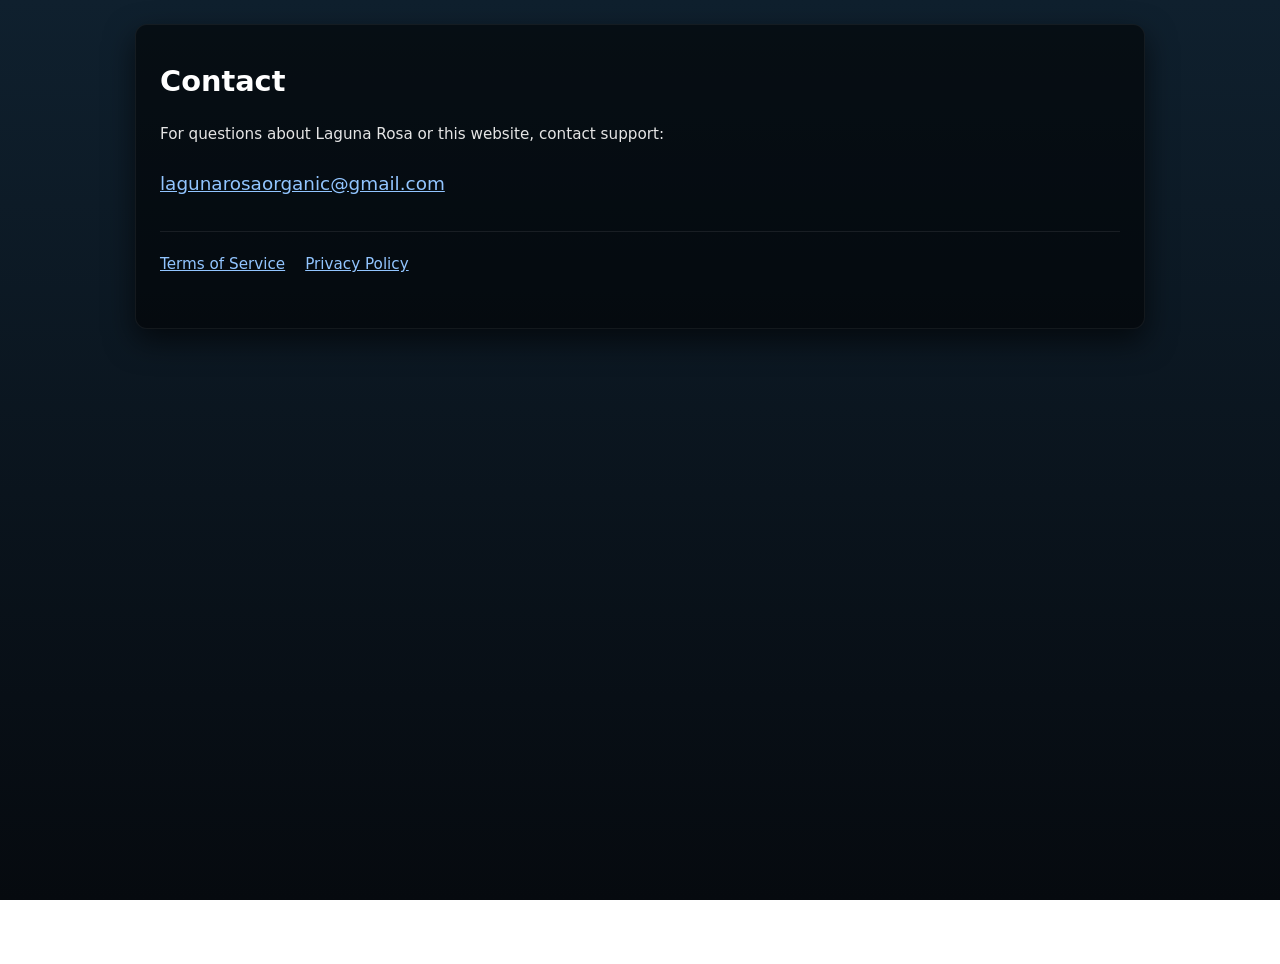
<file: contact.html>
<!DOCTYPE html>
<html lang="en">
<head>
  <meta charset="UTF-8">
  <meta name="viewport" content="width=device-width, initial-scale=1.0">
  <link rel="canonical" href="https://lagunarosagame.com/contact.html">
  <meta name="description" content="Contact Laguna Rosa support: lagunarosaorganic@gmail.com">
  <title>Contact — Laguna Rosa</title>

  <script src="js/yandex-metrika.js" data-counter-id="109373187"></script>
  <style>
    html {
      min-height: 100%;
    }

    body {
      margin: 0;
      padding: 24px 16px 40px;
      min-height: 100vh;
      font-family: system-ui, -apple-system, BlinkMacSystemFont, "Segoe UI", sans-serif;
      line-height: 1.7;
      color: #f5f5f5;
      background: linear-gradient(180deg, #0f202e 0%, #060a0f 100%);
      background-attachment: fixed;
    }

    main {
      max-width: 960px;
      margin: 0 auto;
      background: rgba(0, 0, 0, 0.55);
      padding: 32px 24px 40px;
      box-shadow: 0 12px 30px rgba(0, 0, 0, 0.6);
      border-radius: 12px;
      border: 1px solid rgba(255, 255, 255, 0.06);
    }

    h1 {
      margin-top: 0;
      margin-bottom: 16px;
      font-size: 1.8rem;
      font-weight: 700;
      color: #ffffff;
    }

    p {
      margin: 0 0 10px;
      font-size: 0.95rem;
      color: #e5e5e5;
    }

    a {
      color: #92c5ff;
      text-decoration: underline;
    }

    a:hover {
      text-decoration: none;
      color: #cde2ff;
    }

    .email-main {
      margin: 20px 0 8px;
      font-size: 1.15rem;
      word-break: break-all;
    }

    .cross-links {
      margin-top: 32px;
      padding-top: 20px;
      border-top: 1px solid rgba(255, 255, 255, 0.08);
      font-size: 0.95rem;
    }

    .cross-links a + a {
      margin-left: 1em;
    }

    @media (max-width: 768px) {
      body {
        padding: 16px 12px 32px;
      }

      main {
        padding: 24px 16px 32px;
      }

      h1 {
        font-size: 1.4rem;
      }
    }
  </style>
</head>
<body>
  <noscript><div><img src="https://mc.yandex.ru/watch/109373187" style="position:absolute;left:-9999px;" alt="" /></div></noscript>
  <main>
    <h1>Contact</h1>

    <p>For questions about Laguna Rosa or this website, contact support:</p>

    <p class="email-main"><a href="mailto:lagunarosaorganic@gmail.com">lagunarosaorganic@gmail.com</a></p>

    <p class="cross-links">
      <a href="terms-of-use.html">Terms of Service</a>
      <a href="privacy.html">Privacy Policy</a>
    </p>
  </main>
</body>
</html>
</file>
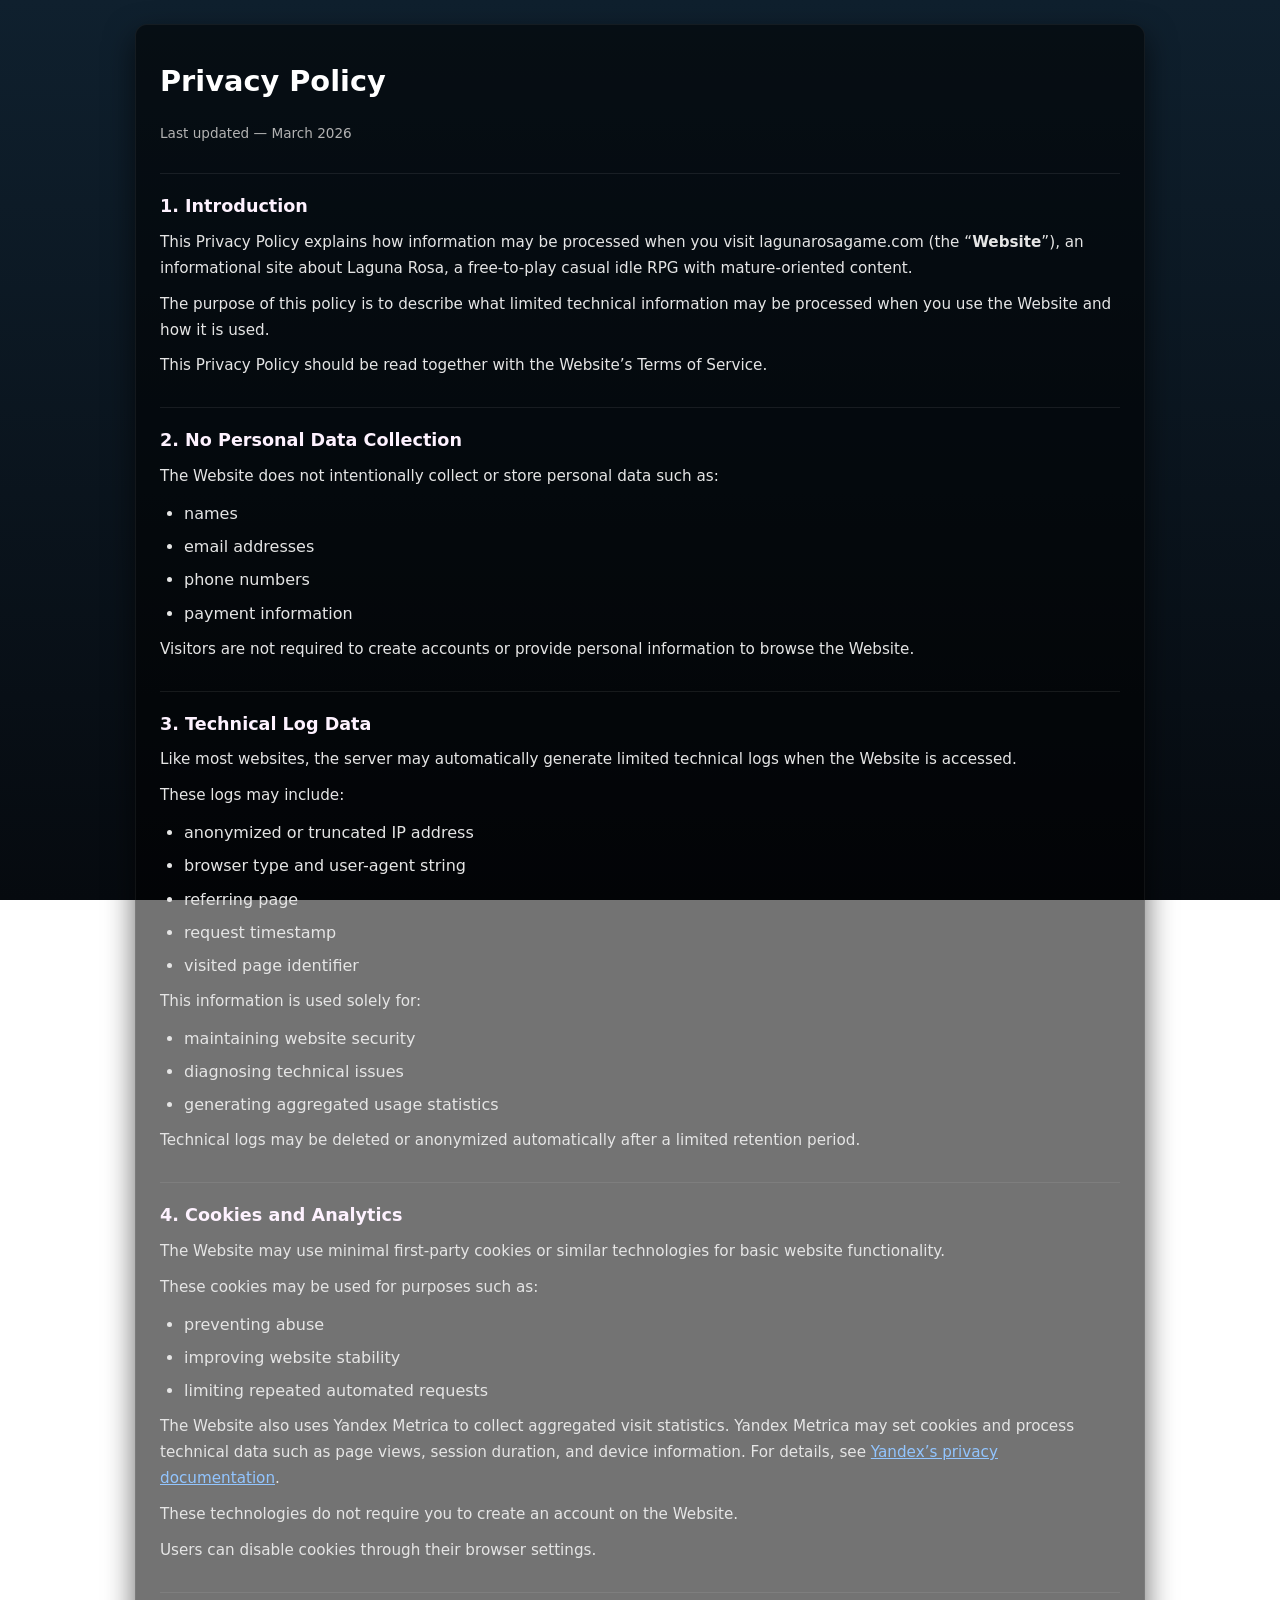
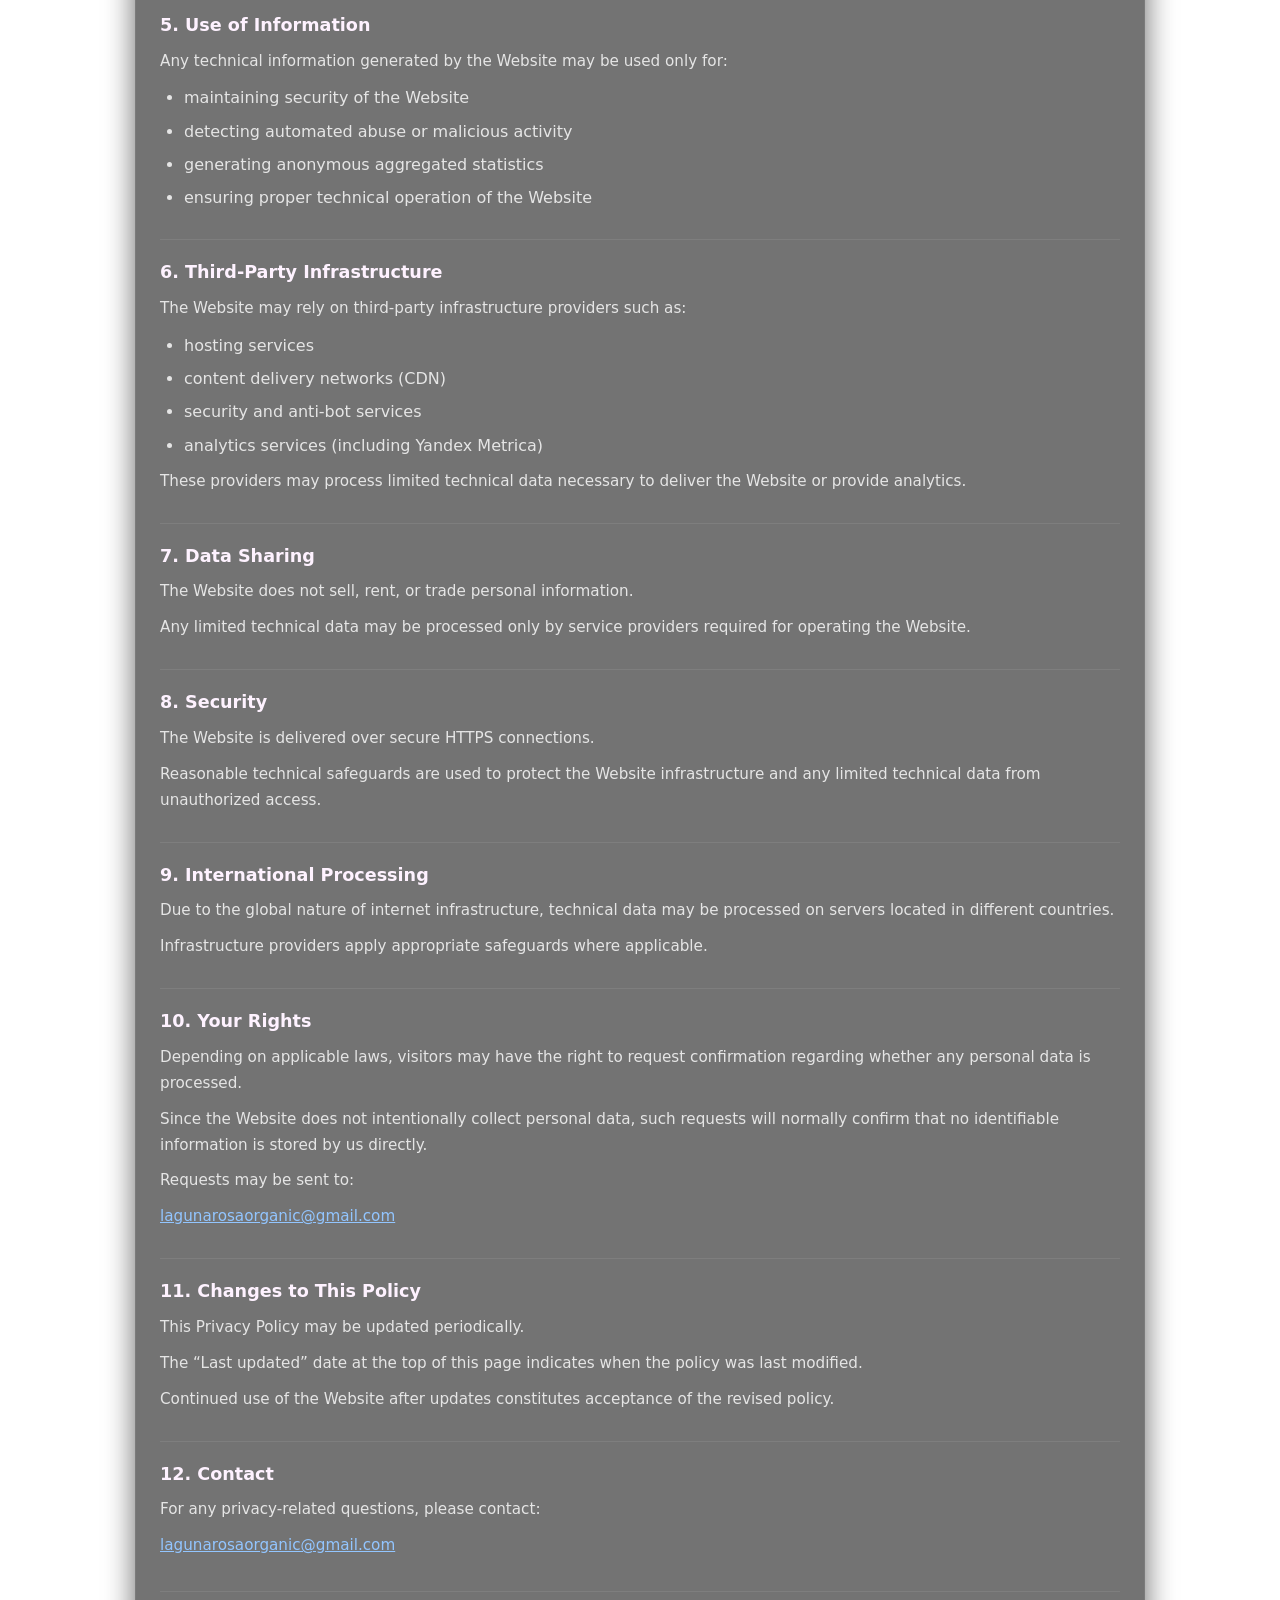
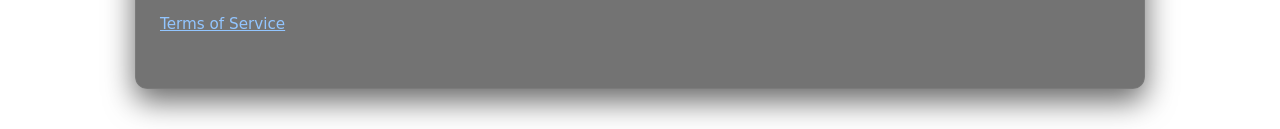
<file: privacy.html>
<!DOCTYPE html>
<html lang="en">
<head>
  <meta charset="UTF-8">
  <meta name="viewport" content="width=device-width, initial-scale=1.0">
  <link rel="canonical" href="https://lagunarosagame.com/privacy.html">
  <meta name="description" content="Privacy Policy for Laguna Rosa — how we process technical data and protect visitors using our free-to-play idle RPG website.">
  <title>Privacy Policy — Laguna Rosa</title>

  <script src="js/yandex-metrika.js" data-counter-id="109373187"></script>
  <style>
    html {
      min-height: 100%;
    }

    body {
      margin: 0;
      padding: 24px 16px 40px;
      min-height: 100vh;
      font-family: system-ui, -apple-system, BlinkMacSystemFont, "Segoe UI", sans-serif;
      line-height: 1.7;
      color: #f5f5f5;
      background: linear-gradient(180deg, #0f202e 0%, #060a0f 100%);
      background-attachment: fixed;
    }

    main {
      max-width: 960px;
      margin: 0 auto;
      background: rgba(0, 0, 0, 0.55);
      padding: 32px 24px 40px;
      box-shadow: 0 12px 30px rgba(0, 0, 0, 0.6);
      border-radius: 12px;
      border: 1px solid rgba(255, 255, 255, 0.06);
    }

    h1 {
      margin-top: 0;
      margin-bottom: 16px;
      font-size: 1.8rem;
      font-weight: 700;
      color: #ffffff;
    }

    h2 {
      margin-top: 28px;
      margin-bottom: 8px;
      font-size: 1.1rem;
      font-weight: 700;
      color: #fef2ff;
      border-top: 1px solid rgba(255, 255, 255, 0.08);
      padding-top: 18px;
    }

    p {
      margin: 0 0 10px;
      font-size: 0.95rem;
      color: #e5e5e5;
    }

    ul {
      margin: 10px 0;
      padding-left: 24px;
      color: #e5e5e5;
    }

    li {
      margin-bottom: 6px;
    }

    a {
      color: #92c5ff;
      text-decoration: underline;
    }

    a:hover {
      text-decoration: none;
      color: #cde2ff;
    }

    .privacy-updated {
      font-size: 0.85rem;
      color: #b3b3b3;
      margin-bottom: 16px;
    }

    .cross-links {
      margin-top: 32px;
      padding-top: 20px;
      border-top: 1px solid rgba(255, 255, 255, 0.08);
      font-size: 0.95rem;
    }

    @media (max-width: 768px) {
      body {
        padding: 16px 12px 32px;
      }

      main {
        padding: 24px 16px 32px;
      }

      h1 {
        font-size: 1.4rem;
      }

      h2 {
        font-size: 1rem;
      }
    }
  </style>
</head>
<body>
  <noscript><div><img src="https://mc.yandex.ru/watch/109373187" style="position:absolute;left:-9999px;" alt="" /></div></noscript>
  <main>
    <h1>Privacy Policy</h1>
    <p class="privacy-updated">Last updated — March 2026</p>

    <h2>1. Introduction</h2>
    <p>This Privacy Policy explains how information may be processed when you visit lagunarosagame.com (the “<strong>Website</strong>”), an informational site about Laguna Rosa, a free-to-play casual idle RPG with mature-oriented content.</p>
    <p>The purpose of this policy is to describe what limited technical information may be processed when you use the Website and how it is used.</p>
    <p>This Privacy Policy should be read together with the Website’s Terms of Service.</p>

    <h2>2. No Personal Data Collection</h2>
    <p>The Website does not intentionally collect or store personal data such as:</p>
    <ul>
      <li>names</li>
      <li>email addresses</li>
      <li>phone numbers</li>
      <li>payment information</li>
    </ul>
    <p>Visitors are not required to create accounts or provide personal information to browse the Website.</p>

    <h2>3. Technical Log Data</h2>
    <p>Like most websites, the server may automatically generate limited technical logs when the Website is accessed.</p>
    <p>These logs may include:</p>
    <ul>
      <li>anonymized or truncated IP address</li>
      <li>browser type and user-agent string</li>
      <li>referring page</li>
      <li>request timestamp</li>
      <li>visited page identifier</li>
    </ul>
    <p>This information is used solely for:</p>
    <ul>
      <li>maintaining website security</li>
      <li>diagnosing technical issues</li>
      <li>generating aggregated usage statistics</li>
    </ul>
    <p>Technical logs may be deleted or anonymized automatically after a limited retention period.</p>

    <h2>4. Cookies and Analytics</h2>
    <p>The Website may use minimal first-party cookies or similar technologies for basic website functionality.</p>
    <p>These cookies may be used for purposes such as:</p>
    <ul>
      <li>preventing abuse</li>
      <li>improving website stability</li>
      <li>limiting repeated automated requests</li>
    </ul>
    <p>The Website also uses Yandex Metrica to collect aggregated visit statistics. Yandex Metrica may set cookies and process technical data such as page views, session duration, and device information. For details, see <a href="https://yandex.com/legal/confidential/" target="_blank" rel="noopener noreferrer">Yandex’s privacy documentation</a>.</p>
    <p>These technologies do not require you to create an account on the Website.</p>
    <p>Users can disable cookies through their browser settings.</p>

    <h2>5. Use of Information</h2>
    <p>Any technical information generated by the Website may be used only for:</p>
    <ul>
      <li>maintaining security of the Website</li>
      <li>detecting automated abuse or malicious activity</li>
      <li>generating anonymous aggregated statistics</li>
      <li>ensuring proper technical operation of the Website</li>
    </ul>

    <h2>6. Third-Party Infrastructure</h2>
    <p>The Website may rely on third-party infrastructure providers such as:</p>
    <ul>
      <li>hosting services</li>
      <li>content delivery networks (CDN)</li>
      <li>security and anti-bot services</li>
      <li>analytics services (including Yandex Metrica)</li>
    </ul>
    <p>These providers may process limited technical data necessary to deliver the Website or provide analytics.</p>

    <h2>7. Data Sharing</h2>
    <p>The Website does not sell, rent, or trade personal information.</p>
    <p>Any limited technical data may be processed only by service providers required for operating the Website.</p>

    <h2>8. Security</h2>
    <p>The Website is delivered over secure HTTPS connections.</p>
    <p>Reasonable technical safeguards are used to protect the Website infrastructure and any limited technical data from unauthorized access.</p>

    <h2>9. International Processing</h2>
    <p>Due to the global nature of internet infrastructure, technical data may be processed on servers located in different countries.</p>
    <p>Infrastructure providers apply appropriate safeguards where applicable.</p>

    <h2>10. Your Rights</h2>
    <p>Depending on applicable laws, visitors may have the right to request confirmation regarding whether any personal data is processed.</p>
    <p>Since the Website does not intentionally collect personal data, such requests will normally confirm that no identifiable information is stored by us directly.</p>
    <p>Requests may be sent to:</p>
    <p><a href="mailto:lagunarosaorganic@gmail.com">lagunarosaorganic@gmail.com</a></p>

    <h2>11. Changes to This Policy</h2>
    <p>This Privacy Policy may be updated periodically.</p>
    <p>The “Last updated” date at the top of this page indicates when the policy was last modified.</p>
    <p>Continued use of the Website after updates constitutes acceptance of the revised policy.</p>

    <h2>12. Contact</h2>
    <p>For any privacy-related questions, please contact:</p>
    <p><a href="mailto:lagunarosaorganic@gmail.com">lagunarosaorganic@gmail.com</a></p>

    <p class="cross-links"><a href="terms-of-use.html">Terms of Service</a></p>
  </main>
</body>
</html>
</file>
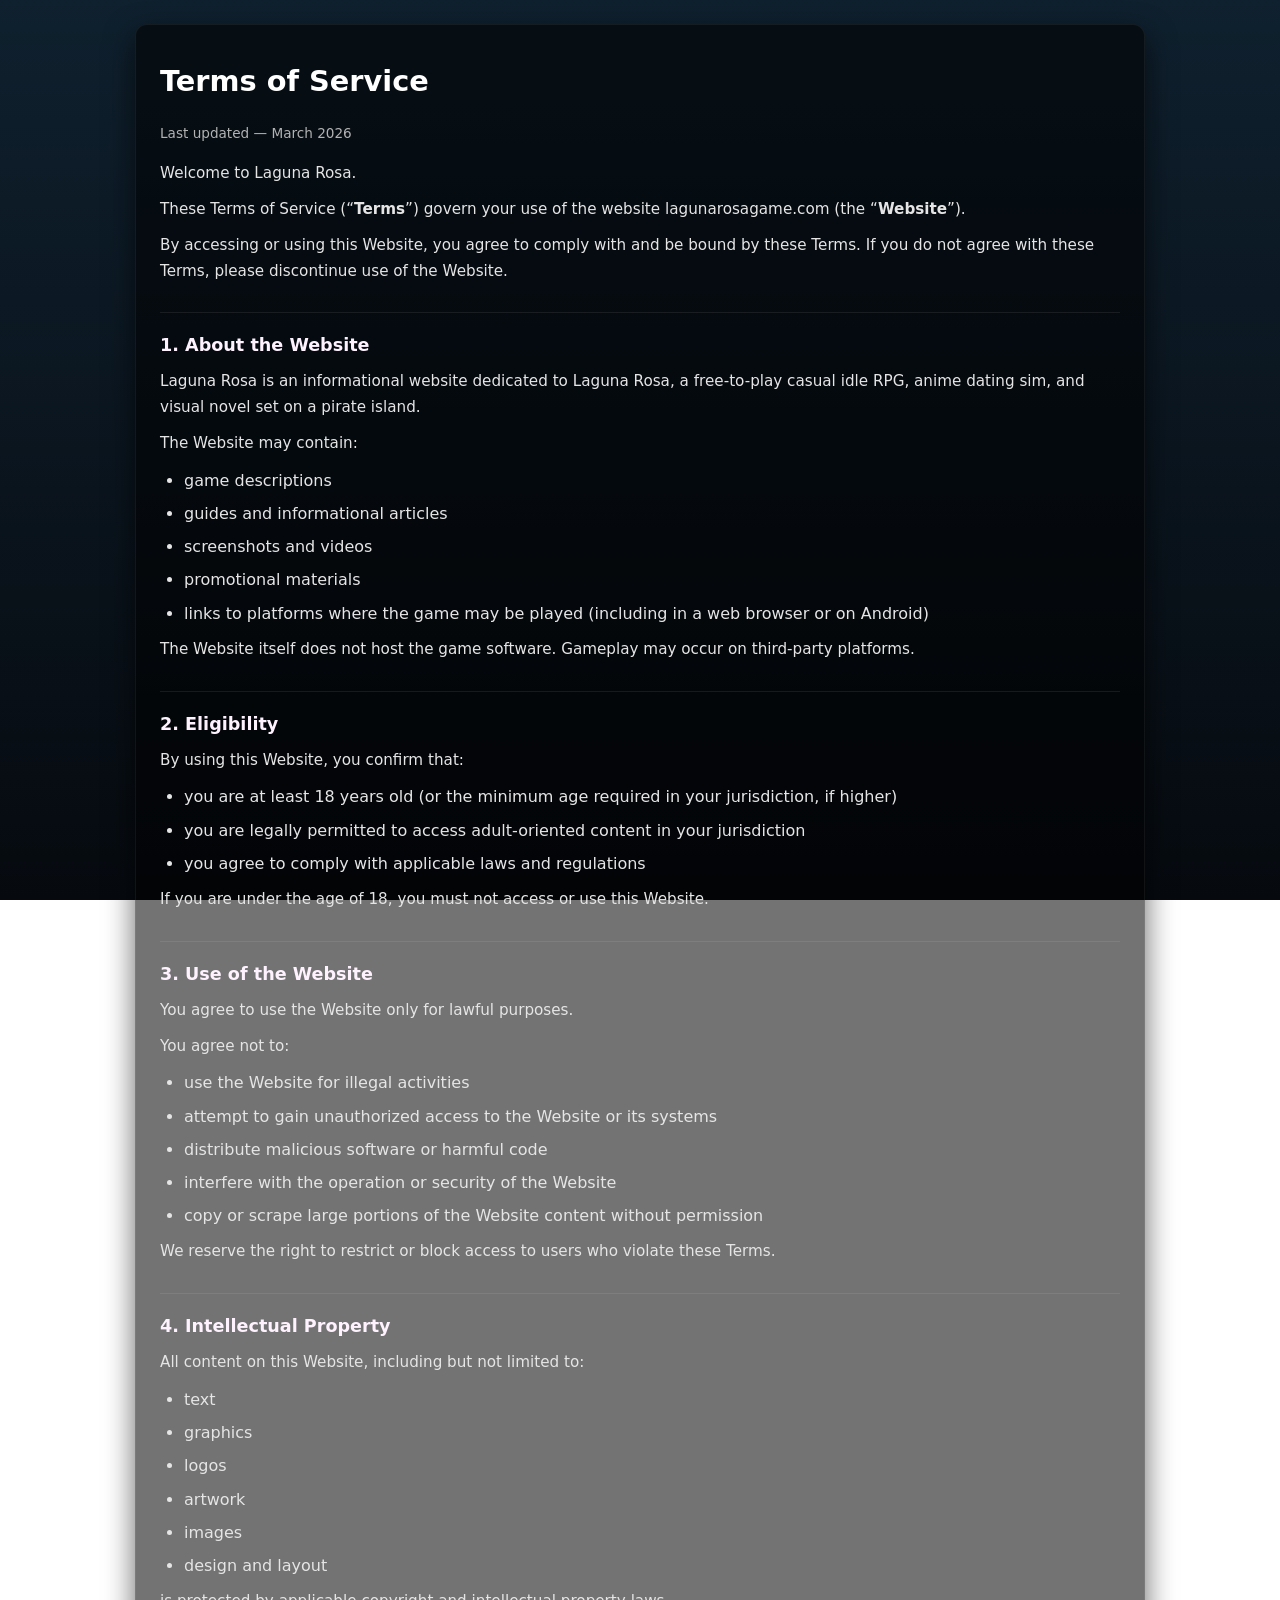
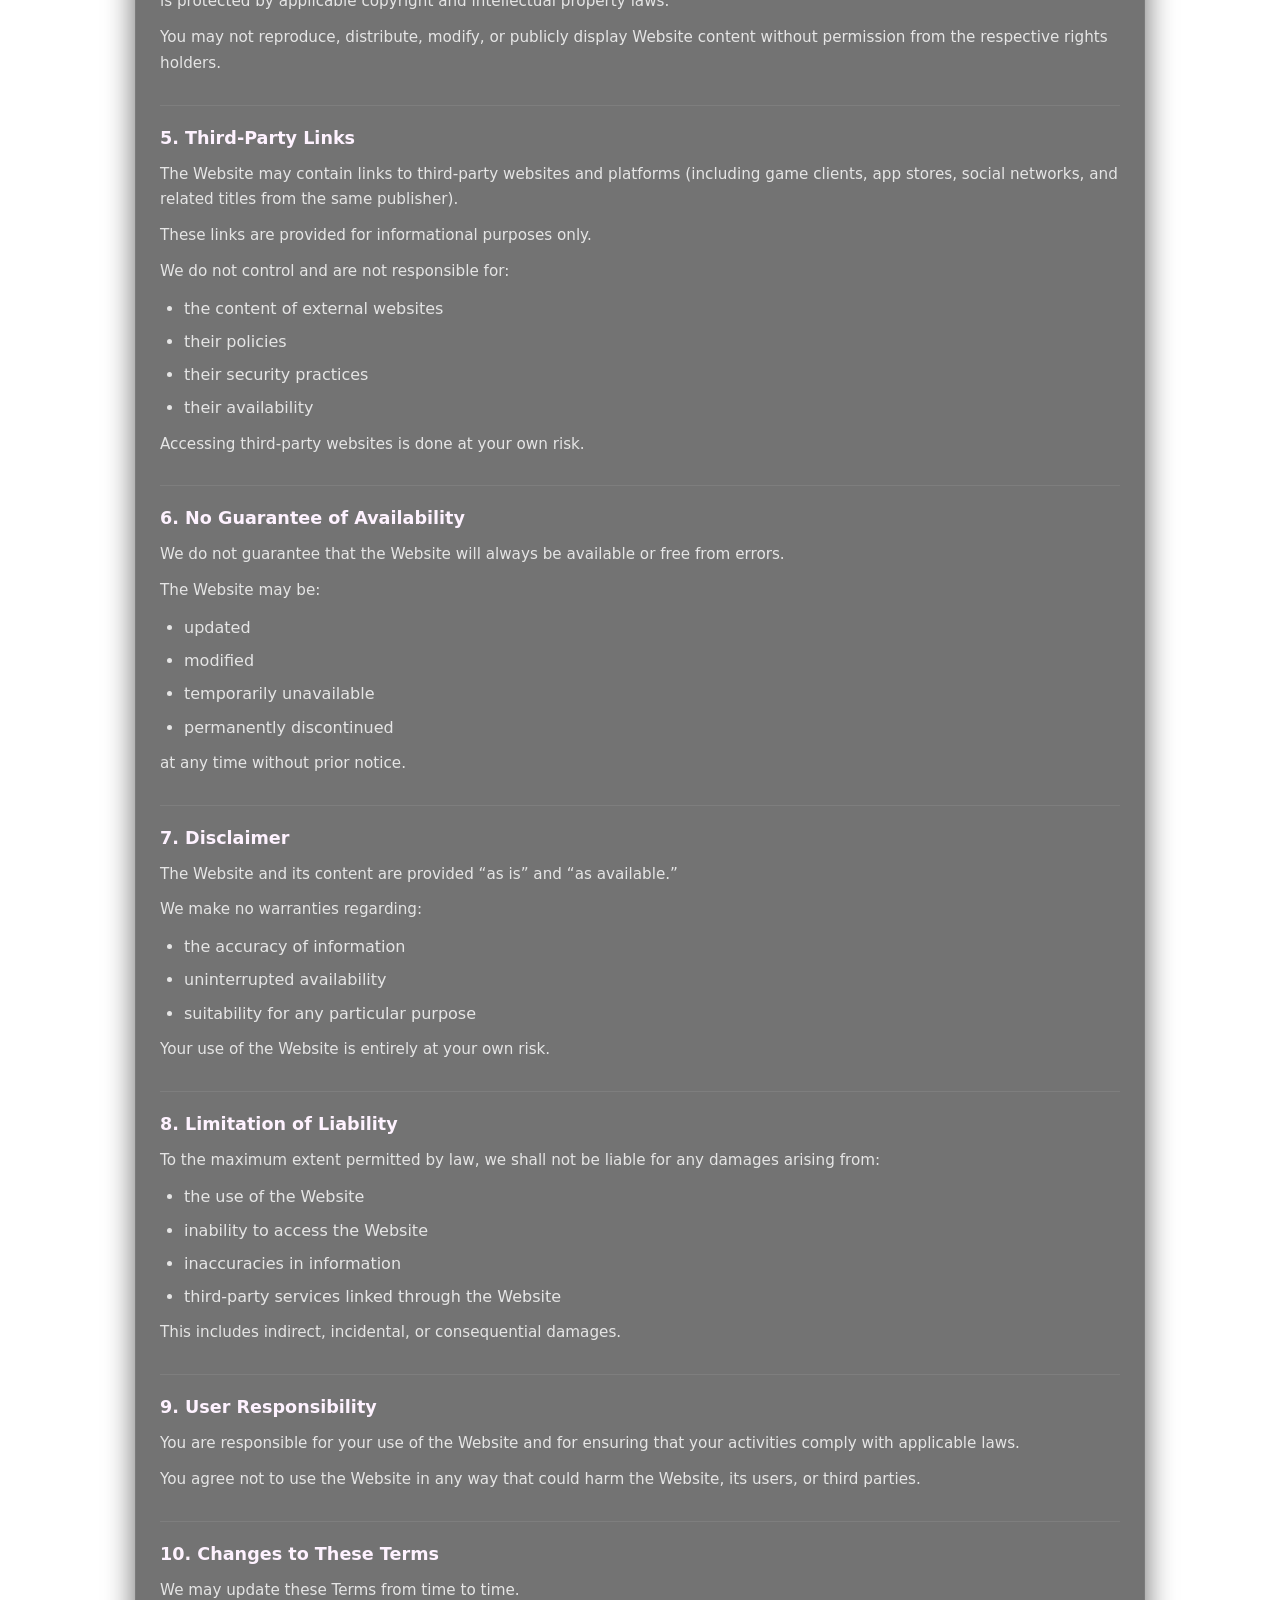
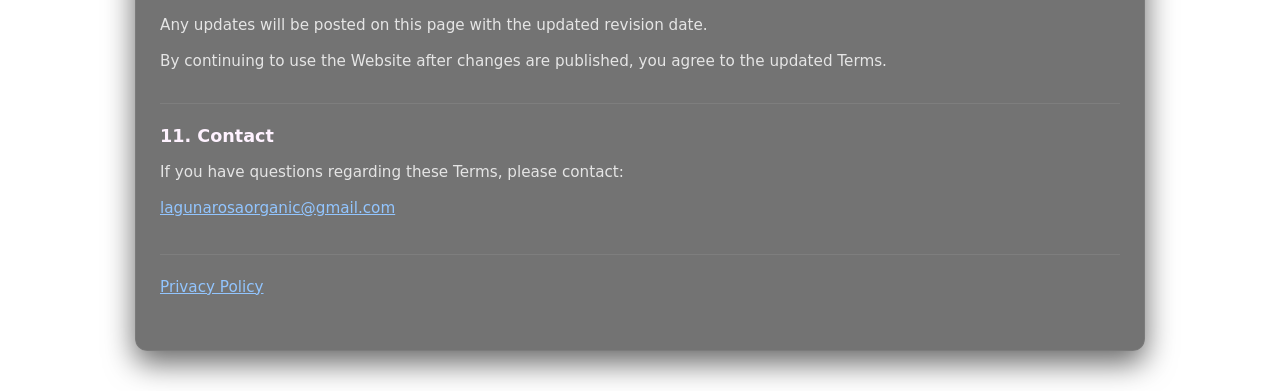
<file: terms-of-use.html>
<!DOCTYPE html>
<html lang="en">
<head>
  <meta charset="UTF-8">
  <meta name="viewport" content="width=device-width, initial-scale=1.0">
  <link rel="canonical" href="https://lagunarosagame.com/terms-of-use.html">
  <meta name="description" content="Terms of Service for Laguna Rosa — rules and conditions for using this free-to-play idle RPG and dating sim website.">
  <title>Terms of Service — Laguna Rosa</title>

  <script src="js/yandex-metrika.js" data-counter-id="109373187"></script>
  <style>
    html {
      min-height: 100%;
    }

    body {
      margin: 0;
      padding: 24px 16px 40px;
      min-height: 100vh;
      font-family: system-ui, -apple-system, BlinkMacSystemFont, "Segoe UI", sans-serif;
      line-height: 1.7;
      color: #f5f5f5;
      background: linear-gradient(180deg, #0f202e 0%, #060a0f 100%);
      background-attachment: fixed;
    }

    main {
      max-width: 960px;
      margin: 0 auto;
      background: rgba(0, 0, 0, 0.55);
      padding: 32px 24px 40px;
      box-shadow: 0 12px 30px rgba(0, 0, 0, 0.6);
      border-radius: 12px;
      border: 1px solid rgba(255, 255, 255, 0.06);
    }

    h1 {
      margin-top: 0;
      margin-bottom: 16px;
      font-size: 1.8rem;
      font-weight: 700;
      color: #ffffff;
    }

    h2 {
      margin-top: 28px;
      margin-bottom: 8px;
      font-size: 1.1rem;
      font-weight: 700;
      color: #fef2ff;
      border-top: 1px solid rgba(255, 255, 255, 0.08);
      padding-top: 18px;
    }

    p {
      margin: 0 0 10px;
      font-size: 0.95rem;
      color: #e5e5e5;
    }

    ul {
      margin: 10px 0;
      padding-left: 24px;
      color: #e5e5e5;
    }

    li {
      margin-bottom: 6px;
    }

    a {
      color: #92c5ff;
      text-decoration: underline;
    }

    a:hover {
      text-decoration: none;
      color: #cde2ff;
    }

    .tos-updated {
      font-size: 0.85rem;
      color: #b3b3b3;
      margin-bottom: 16px;
    }

    .cross-links {
      margin-top: 32px;
      padding-top: 20px;
      border-top: 1px solid rgba(255, 255, 255, 0.08);
      font-size: 0.95rem;
    }

    @media (max-width: 768px) {
      body {
        padding: 16px 12px 32px;
      }

      main {
        padding: 24px 16px 32px;
      }

      h1 {
        font-size: 1.4rem;
      }

      h2 {
        font-size: 1rem;
      }
    }
  </style>
</head>
<body>
  <noscript><div><img src="https://mc.yandex.ru/watch/109373187" style="position:absolute;left:-9999px;" alt="" /></div></noscript>
  <main>
    <h1>Terms of Service</h1>
    <p class="tos-updated">Last updated — March 2026</p>

    <p>Welcome to Laguna Rosa.</p>

    <p>These Terms of Service (“<strong>Terms</strong>”) govern your use of the website lagunarosagame.com (the “<strong>Website</strong>”).</p>

    <p>By accessing or using this Website, you agree to comply with and be bound by these Terms. If you do not agree with these Terms, please discontinue use of the Website.</p>

    <h2>1. About the Website</h2>
    <p>Laguna Rosa is an informational website dedicated to Laguna Rosa, a free-to-play casual idle RPG, anime dating sim, and visual novel set on a pirate island.</p>
    <p>The Website may contain:</p>
    <ul>
      <li>game descriptions</li>
      <li>guides and informational articles</li>
      <li>screenshots and videos</li>
      <li>promotional materials</li>
      <li>links to platforms where the game may be played (including in a web browser or on Android)</li>
    </ul>
    <p>The Website itself does not host the game software. Gameplay may occur on third-party platforms.</p>

    <h2>2. Eligibility</h2>
    <p>By using this Website, you confirm that:</p>
    <ul>
      <li>you are at least 18 years old (or the minimum age required in your jurisdiction, if higher)</li>
      <li>you are legally permitted to access adult-oriented content in your jurisdiction</li>
      <li>you agree to comply with applicable laws and regulations</li>
    </ul>
    <p>If you are under the age of 18, you must not access or use this Website.</p>

    <h2>3. Use of the Website</h2>
    <p>You agree to use the Website only for lawful purposes.</p>
    <p>You agree not to:</p>
    <ul>
      <li>use the Website for illegal activities</li>
      <li>attempt to gain unauthorized access to the Website or its systems</li>
      <li>distribute malicious software or harmful code</li>
      <li>interfere with the operation or security of the Website</li>
      <li>copy or scrape large portions of the Website content without permission</li>
    </ul>
    <p>We reserve the right to restrict or block access to users who violate these Terms.</p>

    <h2>4. Intellectual Property</h2>
    <p>All content on this Website, including but not limited to:</p>
    <ul>
      <li>text</li>
      <li>graphics</li>
      <li>logos</li>
      <li>artwork</li>
      <li>images</li>
      <li>design and layout</li>
    </ul>
    <p>is protected by applicable copyright and intellectual property laws.</p>
    <p>You may not reproduce, distribute, modify, or publicly display Website content without permission from the respective rights holders.</p>

    <h2>5. Third-Party Links</h2>
    <p>The Website may contain links to third-party websites and platforms (including game clients, app stores, social networks, and related titles from the same publisher).</p>
    <p>These links are provided for informational purposes only.</p>
    <p>We do not control and are not responsible for:</p>
    <ul>
      <li>the content of external websites</li>
      <li>their policies</li>
      <li>their security practices</li>
      <li>their availability</li>
    </ul>
    <p>Accessing third-party websites is done at your own risk.</p>

    <h2>6. No Guarantee of Availability</h2>
    <p>We do not guarantee that the Website will always be available or free from errors.</p>
    <p>The Website may be:</p>
    <ul>
      <li>updated</li>
      <li>modified</li>
      <li>temporarily unavailable</li>
      <li>permanently discontinued</li>
    </ul>
    <p>at any time without prior notice.</p>

    <h2>7. Disclaimer</h2>
    <p>The Website and its content are provided “as is” and “as available.”</p>
    <p>We make no warranties regarding:</p>
    <ul>
      <li>the accuracy of information</li>
      <li>uninterrupted availability</li>
      <li>suitability for any particular purpose</li>
    </ul>
    <p>Your use of the Website is entirely at your own risk.</p>

    <h2>8. Limitation of Liability</h2>
    <p>To the maximum extent permitted by law, we shall not be liable for any damages arising from:</p>
    <ul>
      <li>the use of the Website</li>
      <li>inability to access the Website</li>
      <li>inaccuracies in information</li>
      <li>third-party services linked through the Website</li>
    </ul>
    <p>This includes indirect, incidental, or consequential damages.</p>

    <h2>9. User Responsibility</h2>
    <p>You are responsible for your use of the Website and for ensuring that your activities comply with applicable laws.</p>
    <p>You agree not to use the Website in any way that could harm the Website, its users, or third parties.</p>

    <h2>10. Changes to These Terms</h2>
    <p>We may update these Terms from time to time.</p>
    <p>Any updates will be posted on this page with the updated revision date.</p>
    <p>By continuing to use the Website after changes are published, you agree to the updated Terms.</p>

    <h2>11. Contact</h2>
    <p>If you have questions regarding these Terms, please contact:</p>
    <p><a href="mailto:lagunarosaorganic@gmail.com">lagunarosaorganic@gmail.com</a></p>

    <p class="cross-links"><a href="privacy.html">Privacy Policy</a></p>
  </main>
</body>
</html>
</file>
